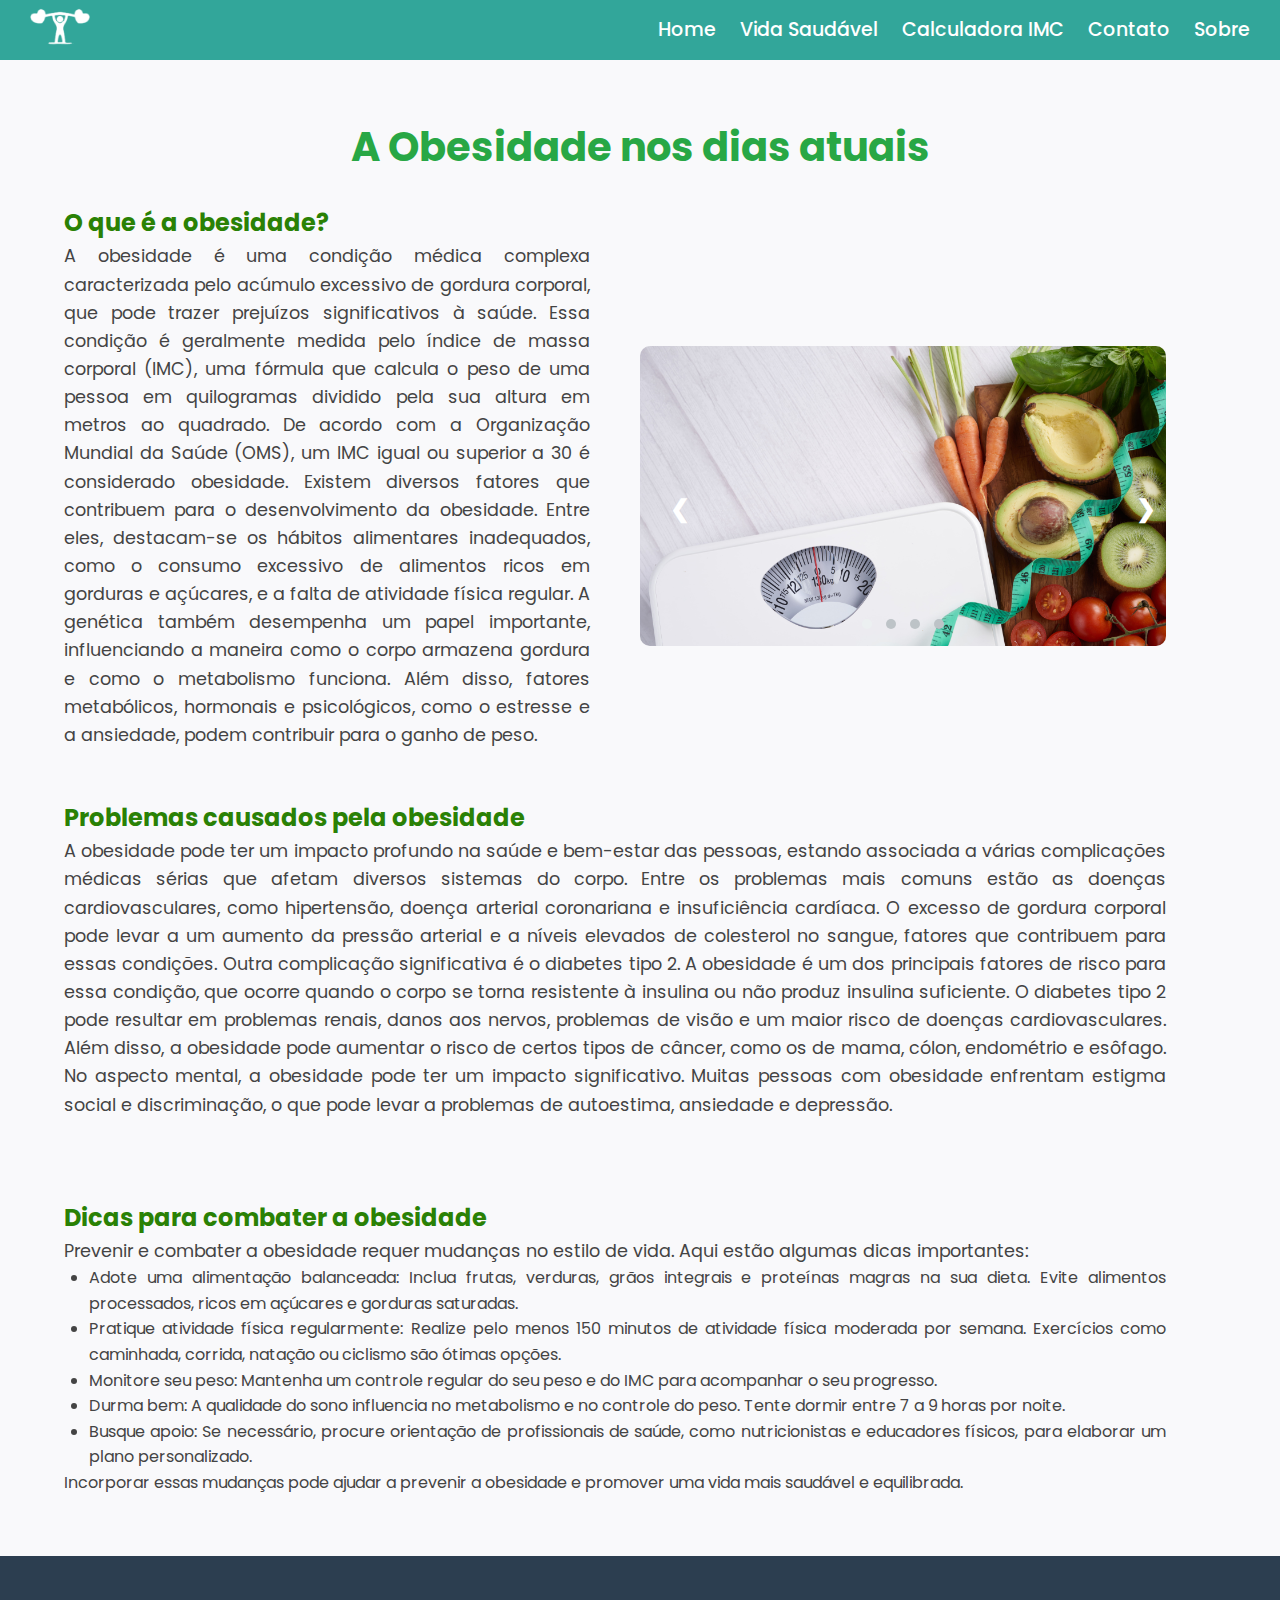
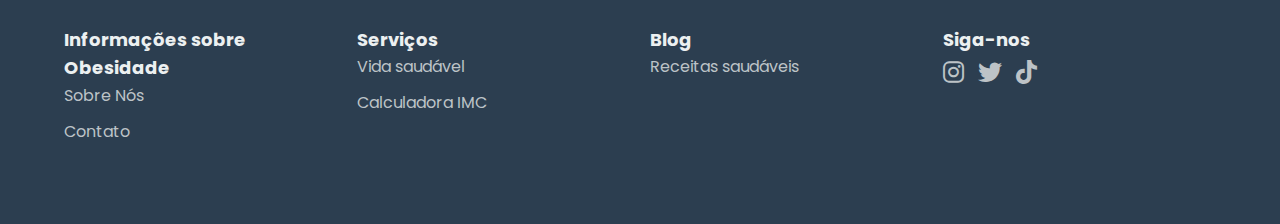
<file: index.html>
<!DOCTYPE html>
<html lang="pt-BR">

<head>
  <meta charset="UTF-8">
  <meta name="viewport" content="width=device-width, initial-scale=1.0">
  <title>Informações sobre Obesidade</title>
  <link rel="stylesheet" href="styles.css">
  <link rel="stylesheet" href="https://cdnjs.cloudflare.com/ajax/libs/font-awesome/6.5.2/css/all.min.css">
  <link rel="icon" href="img/logo.png" type="image/png">
</head>

<body>
  <header class="header">
    <a href="index.html" class="logo">
      <img src="img/logo.png" alt="Logo" height="60" width="60">
    </a>
    <nav class="navbar">
      <a href="index.html" class="active">Home</a>
      <a href="vida_saudavel.html">Vida Saudável</a>
      <a href="calculadora.html">Calculadora IMC</a>
      <a href="contato.html">Contato</a>
      <a href="about.html">Sobre</a>
    </nav>
  </header>
  <div class="spacer"></div>
  <h3 class="title">A Obesidade nos dias atuais</h3>

  <main>
    <section class="info-section">
      <div class="text-content">
        <h3>O que é a obesidade?</h3>
        <p>A obesidade é uma condição médica complexa caracterizada pelo acúmulo excessivo de gordura corporal, que pode trazer prejuízos significativos à saúde. Essa condição é geralmente 
          medida pelo índice de massa corporal (IMC), uma fórmula que calcula o peso de uma pessoa em quilogramas dividido pela sua altura em metros ao quadrado. De acordo com a Organização
          Mundial da Saúde (OMS), um IMC igual ou superior a 30 é considerado obesidade.
          Existem diversos fatores que contribuem para o desenvolvimento da obesidade. Entre eles, destacam-se os hábitos alimentares inadequados, como o consumo excessivo de alimentos ricos em 
          gorduras e açúcares, e a falta de atividade física regular. A genética também desempenha um papel importante, influenciando a maneira como o corpo armazena gordura e como o metabolismo funciona.
          Além disso, fatores metabólicos, hormonais e psicológicos, como o estresse e a ansiedade, podem contribuir para o ganho de peso.
        </p>
      </div>
      <div class="carousel-container">
        <div id="carousel" class="carousel">
          <div class="carousel-inner">
            <div class="carousel-item active">
              <img src="img/1img.jpg" alt="Imagem 1">
            </div>
            <div class="carousel-item">
              <img src="img/2img.jpg" alt="Imagem 2">
            </div>
            <div class="carousel-item">
              <img src="img/3img.jpg" alt="Imagem 3">
            </div>
            <div class="carousel-item">
              <img src="img/4img.jpg" alt="Imagem 4">
            </div>
          </div>
        </div>
        <div class="carousel-buttons">
          <button class="prev" onclick="moveSlide(-1)">&#10094;</button>
          <button class="next" onclick="moveSlide(1)">&#10095;</button>
        </div>
        <div class="carousel-indicators">
          <span onclick="currentSlide(1)"></span>
          <span onclick="currentSlide(2)"></span>
          <span onclick="currentSlide(3)"></span>
          <span onclick="currentSlide(4)"></span>
        </div>
      </div>
    </section>

    <section class="info-section">
      <div class="text-content">
        <h3>Problemas causados pela obesidade</h3>
        <p>A obesidade pode ter um impacto profundo na saúde e bem-estar das pessoas, estando associada a várias complicações médicas sérias que afetam diversos sistemas do corpo. 
          Entre os problemas mais comuns estão as doenças cardiovasculares, como hipertensão, doença arterial coronariana e insuficiência cardíaca. O excesso de gordura corporal pode 
          levar a um aumento da pressão arterial e a níveis elevados de colesterol no sangue, fatores que contribuem para essas condições.
          Outra complicação significativa é o diabetes tipo 2. A obesidade é um dos principais fatores de risco para essa condição, que ocorre quando o corpo se torna resistente à 
          insulina ou não produz insulina suficiente. O diabetes tipo 2 pode resultar em problemas renais, danos aos nervos, problemas de visão e um maior risco de doenças 
          cardiovasculares.
          Além disso, a obesidade pode aumentar o risco de certos tipos de câncer, como os de mama, cólon, endométrio e esôfago. No aspecto mental, a obesidade pode ter um impacto 
          significativo. Muitas pessoas com obesidade enfrentam estigma social e discriminação, o que pode levar a problemas de autoestima, ansiedade e depressão.
        </p>
      </div>
    </section>
    <section>
      <div class="text-content">
        <div class="spacer"></div>
        <h3>Dicas para combater a obesidade</h3>
        <p>Prevenir e combater a obesidade requer mudanças no estilo de vida. Aqui estão algumas dicas importantes:
          <ul>
            <li class="espaçamento">Adote uma alimentação balanceada: Inclua frutas, verduras, grãos integrais e proteínas magras na sua dieta. Evite alimentos processados, ricos em açúcares e gorduras saturadas.</li>
            <li class="espaçamento">Pratique atividade física regularmente: Realize pelo menos 150 minutos de atividade física moderada por semana. Exercícios como caminhada, corrida, natação ou ciclismo são ótimas opções.</li>
            <li class="espaçamento">Monitore seu peso: Mantenha um controle regular do seu peso e do IMC para acompanhar o seu progresso.</li>
            <li class="espaçamento">Durma bem: A qualidade do sono influencia no metabolismo e no controle do peso. Tente dormir entre 7 a 9 horas por noite.</li>
            <li class="espaçamento">Busque apoio: Se necessário, procure orientação de profissionais de saúde, como nutricionistas e educadores físicos, para elaborar um plano personalizado.</li>
          </ul>
          Incorporar essas mudanças pode ajudar a prevenir a obesidade e promover uma vida mais saudável e equilibrada.
        </p>
      </div>
    </section>
    <div class="spacer"></div>
    <div class="spacer"></div>

  </main>
  <footer class="footer">
    <div class="container">
      <div>
        <h5 class="footer-title">Informações sobre Obesidade</h5>
        <ul class="footer-links">
          <li><a href="about.html">Sobre Nós</a></li>
          <li><a href="contato.html">Contato</a></li>
        </ul>
      </div>
      <div>
        <h5 class="footer-title">Serviços</h5>
        <ul class="footer-links">
          <li><a href="vida_saudavel.html">Vida saudável</a></li>
          <li><a href="calculadora.html">Calculadora IMC</a></li>
        </ul>
      </div>
      <div>
        <h5 class="footer-title">Blog</h5>
        <ul class="footer-links">
          <li><a href="vida_saudavel.html">Receitas saudáveis</a></li>
        </ul>
      </div>
      <div>
        <h5 class="footer-title">Siga-nos</h5>
        <div class="social-icons">
          <a href="https://www.instagram.com"><i class="fab fa-instagram"></i></a>
          <a href="https://x.com"><i class="fab fa-twitter"></i></a>
          <a href="https://tiktok.com"><i class="fab fa-tiktok"></i></a>
        </div>
      </div>
    </div>
  </footer>
  <script src="script.js"></script>
</body>

</html>
</file>
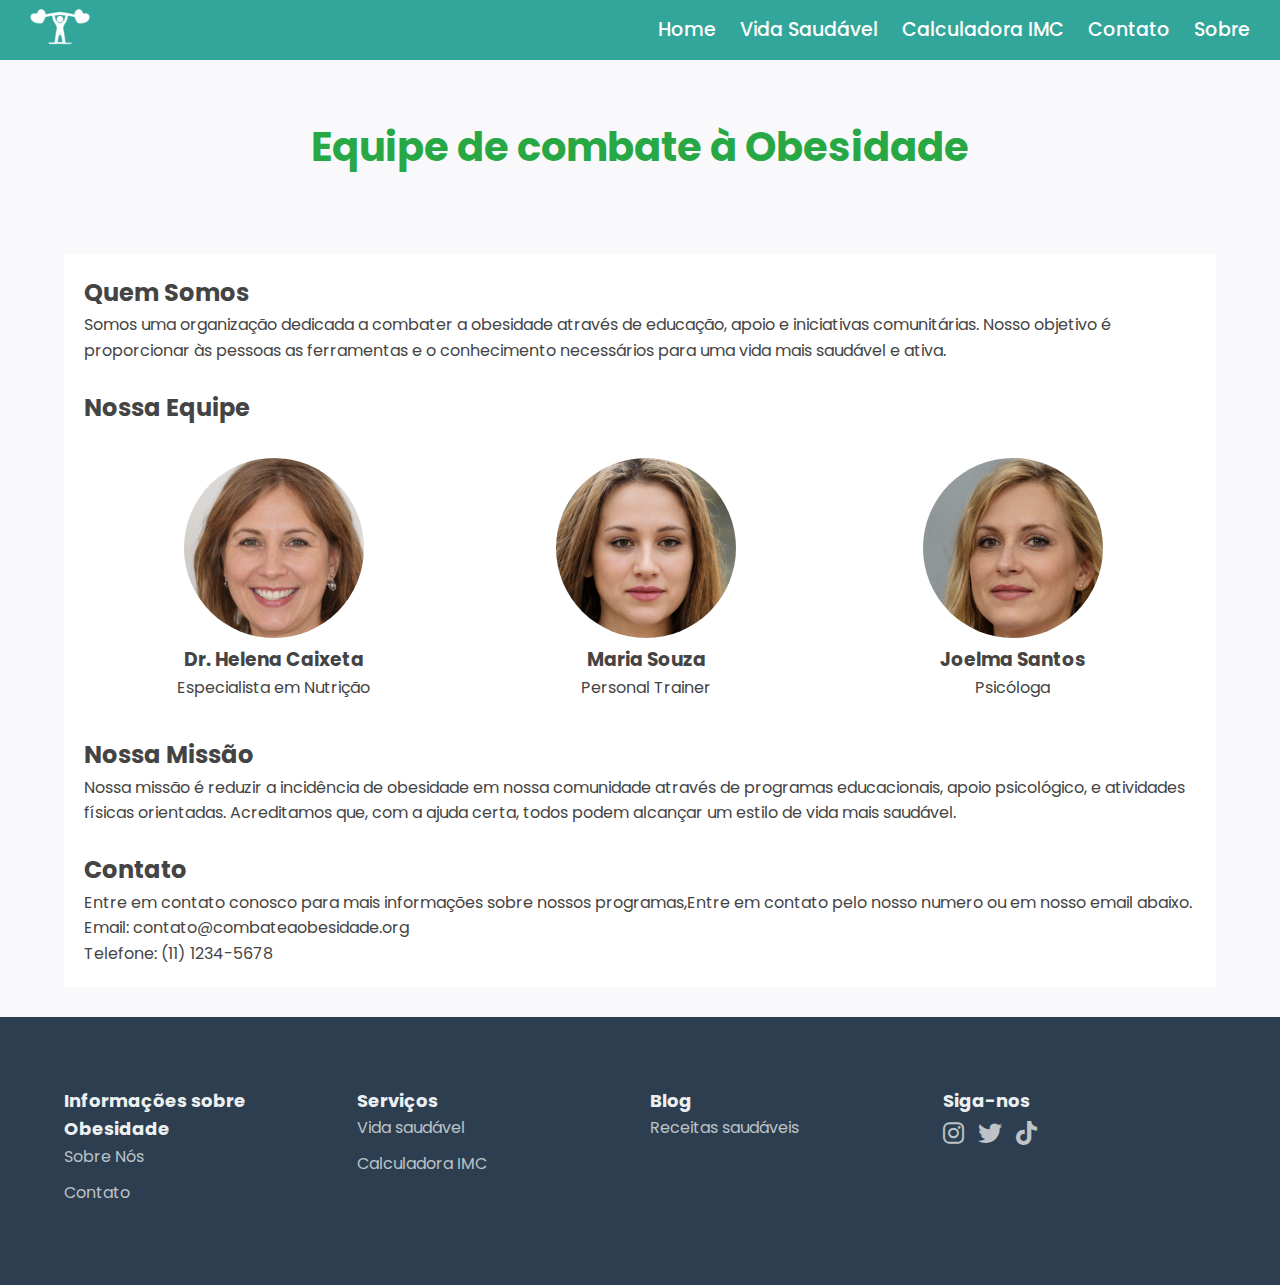
<file: about.html>
<!DOCTYPE html>
<html lang="pt-BR">

<head>
    <meta charset="UTF-8">
    <meta name="viewport" content="width=device-width, initial-scale=1.0">
    <title>Informações sobre Obesidade</title>
    <link rel="stylesheet" href="styles.css">
    <link rel="stylesheet" href="https://cdnjs.cloudflare.com/ajax/libs/font-awesome/6.5.2/css/all.min.css">
    <link rel="icon" href="img/logo.png" type="image/png">
  </head>

<body>
    <header class="header">
        <a href="index.html" class="logo">
            <img src="img/logo.png" alt="Logo" height="60" width="60">
            <nav class="navbar">
                <a href="index.html">Home</a>
                <a href="vida_saudavel.html">Vida Saudável</a>
                <a href="calculadora.html">Calculadora IMC</a>
                <a href="contato.html">Contato</a>
                <a href="about.html" class="active">Sobre</a>
            </nav>
        </a>
    </header>
    <div class="spacer"></div>
    <h3 class="title">Equipe de combate à Obesidade</h3>

    <div class="container">
        <div class="main-content">
            <section id="quem-somos">
                <h2>Quem Somos</h2>
                <p>
                    Somos uma organização dedicada a combater a obesidade através de educação, apoio e
                    iniciativas comunitárias. Nosso objetivo é proporcionar às pessoas as ferramentas e
                    o conhecimento necessários para uma vida mais saudável e ativa.
                </p>
            </section>
            <br>
            <section id="nossa-equipe">
                <h2>Nossa Equipe</h2>
                <div class="team">
                    <div class="team-member">
                        <img src="img/thispersondoesnotexist.jpeg" alt="Membro da equipe 1">
                        <h3>Dr. Helena Caixeta</h3>
                        <p>Especialista em Nutrição</p>
                    </div>
                    <div class="team-member">
                        <img src="img/thispersondoesnotexist2.jpeg" alt="Membro da equipe 2">
                        <h3>Maria Souza</h3>
                        <p>Personal Trainer</p>
                    </div>
                    <div class="team-member">
                        <img src="img/thispersondoesnotexist3.jpeg" alt="Membro da equipe 3">
                        <h3>Joelma Santos</h3>
                        <p>Psicóloga</p>
                    </div>
                </div>
            </section>
            <br>
            <section id="nossa-missao">
                <h2>Nossa Missão</h2>
                <p>
                    Nossa missão é reduzir a incidência de obesidade em nossa comunidade através de programas
                    educacionais, apoio psicológico, e atividades físicas orientadas. Acreditamos que, com a ajuda
                    certa, todos podem alcançar um estilo de vida mais saudável.
                </p>
            </section>
            <br>
            <section id="contato">
                <h2>Contato</h2>
                <p>
                    Entre em contato conosco para mais informações sobre nossos programas,Entre em contato pelo nosso numero ou em
                    nosso email abaixo.
                </p>
                <p>Email: contato@combateaobesidade.org</p>
                <p>Telefone: (11) 1234-5678</p>
            </section>
        </div>
    </div>
    <footer class="footer">
        <div class="container">
          <div>
            <h5 class="footer-title">Informações sobre Obesidade</h5>
            <ul class="footer-links">
              <li><a href="about.html">Sobre Nós</a></li>
              <li><a href="contato.html">Contato</a></li>
            </ul>
          </div>
          <div>
            <h5 class="footer-title">Serviços</h5>
            <ul class="footer-links">
              <li><a href="vida_saudavel.html">Vida saudável</a></li>
              <li><a href="calculadora.html">Calculadora IMC</a></li>
            </ul>
          </div>
          <div>
            <h5 class="footer-title">Blog</h5>
            <ul class="footer-links">
              <li><a href="vida_saudavel.html">Receitas saudáveis</a></li>
            </ul>
          </div>
          <div>
            <h5 class="footer-title">Siga-nos</h5>
            <div class="social-icons">
              <a href="https://www.instagram.com"><i class="fab fa-instagram"></i></a>
              <a href="https://x.com"><i class="fab fa-twitter"></i></a>
              <a href="https://tiktok.com"><i class="fab fa-tiktok"></i></a>
            </div>
          </div>
        </div>
      </footer>

    <script src="script.js"></script>
</body>

</html>
</file>
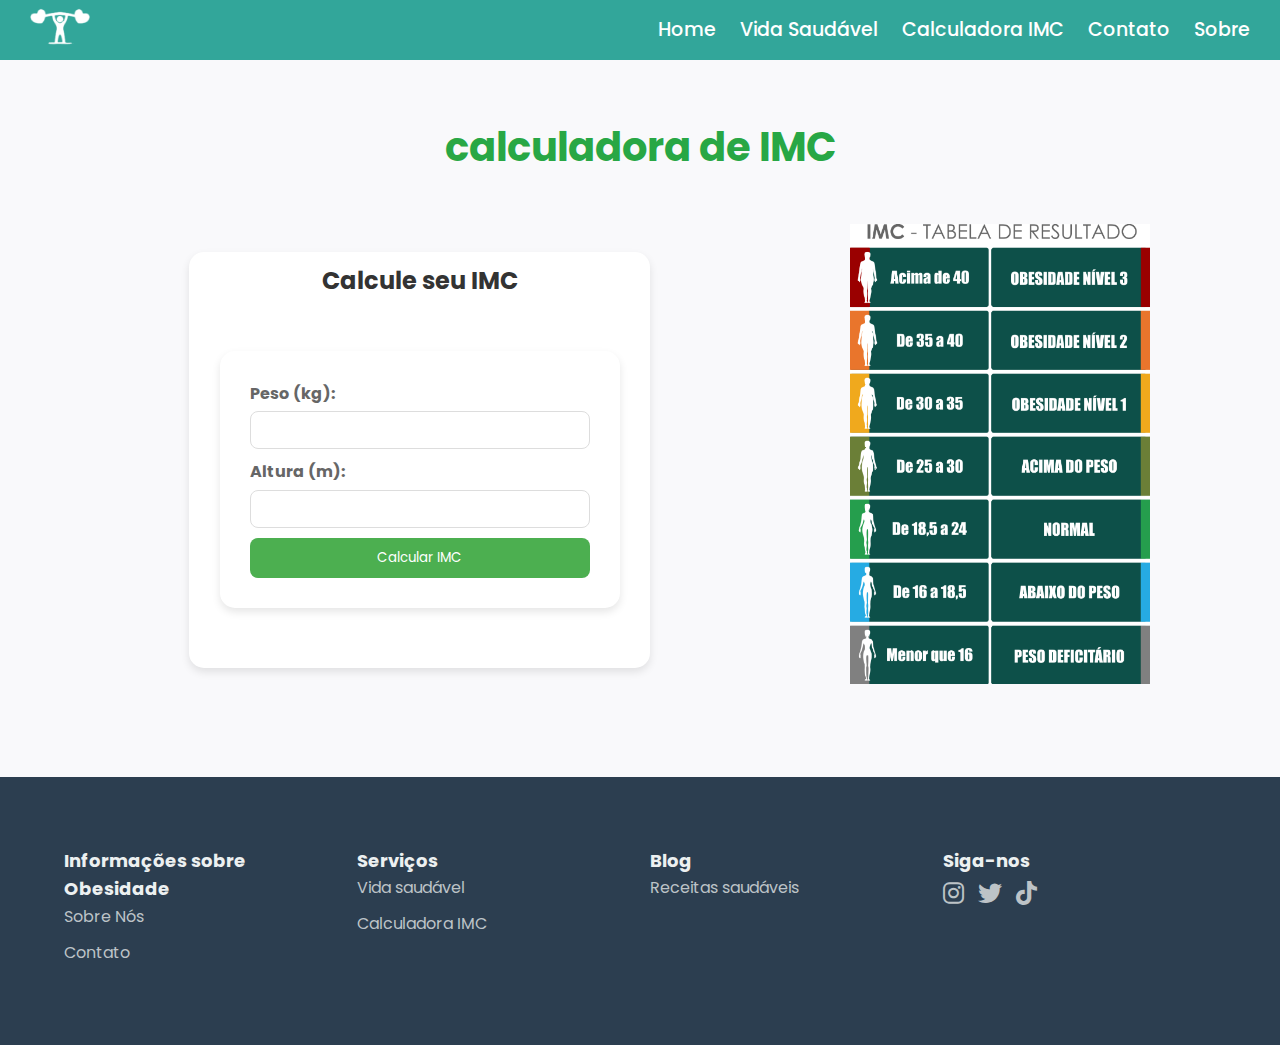
<file: calculadora.html>
<!DOCTYPE html>
<html lang="pt-BR">

<head>
  <meta charset="UTF-8">
  <meta name="viewport" content="width=device-width, initial-scale=1.0">
  <title>Calculadora IMC</title>
  <link rel="stylesheet" href="styles.css">
  <link rel="stylesheet" href="https://cdnjs.cloudflare.com/ajax/libs/font-awesome/6.5.2/css/all.min.css">
  <link rel="icon" href="img/logo.png" type="image/png">
</head>

<body>
  <header class="header">
    <a href="index.html" class="logo">
      <img src="img/logo.png" alt="" height="60" width="60">
    </a>
    <nav class="navbar">
      <a href="index.html">Home</a>
      <a href="vida_saudavel.html">Vida Saudável</a>
      <a href="calculadora.html" class="active">Calculadora IMC</a>
      <a href="contato.html">Contato</a>
      <a href="about.html">Sobre</a>
    </nav>
  </header>
  <div class="spacer"></div>
  <h3 class="title">calculadora de IMC</h3>

  <main class="main-container">
    <div class="calculator">
      <h3>Calcule seu IMC</h3>
      <form id="imcForm">
        <label for="weight">Peso (kg):</label>
        <input type="number" id="weight" required>
        <label for="height">Altura (m):</label>
        <input type="number" id="height" step="0.01" required>
        <button type="button" onclick="calculateIMC()">Calcular IMC</button>
      </form>
      <h2 id="result"></h2>
    </div>
    <div class="tabelaIMC">
      <img src="img/imctabela.png" alt="Tabela IMC">
    </div>
  </main>

  <footer class="footer">
    <div class="container">
      <div>
        <h5 class="footer-title">Informações sobre Obesidade</h5>
        <ul class="footer-links">
          <li><a href="about.html">Sobre Nós</a></li>
          <li><a href="contato.html">Contato</a></li>
        </ul>
      </div>
      <div>
        <h5 class="footer-title">Serviços</h5>
        <ul class="footer-links">
          <li><a href="vida_saudavel.html">Vida saudável</a></li>
          <li><a href="calculadora.html">Calculadora IMC</a></li>
        </ul>
      </div>
      <div>
        <h5 class="footer-title">Blog</h5>
        <ul class="footer-links">
          <li><a href="vida_saudavel.html">Receitas saudáveis</a></li>
        </ul>
      </div>
      <div>
        <h5 class="footer-title">Siga-nos</h5>
        <div class="social-icons">
          <a href="https://www.instagram.com"><i class="fab fa-instagram"></i></a>
          <a href="https://x.com"><i class="fab fa-twitter"></i></a>
          <a href="https://tiktok.com"><i class="fab fa-tiktok"></i></a>
        </div>
      </div>
    </div>
  </footer>
  <script src="script.js"></script>
</body>

</html>
</file>
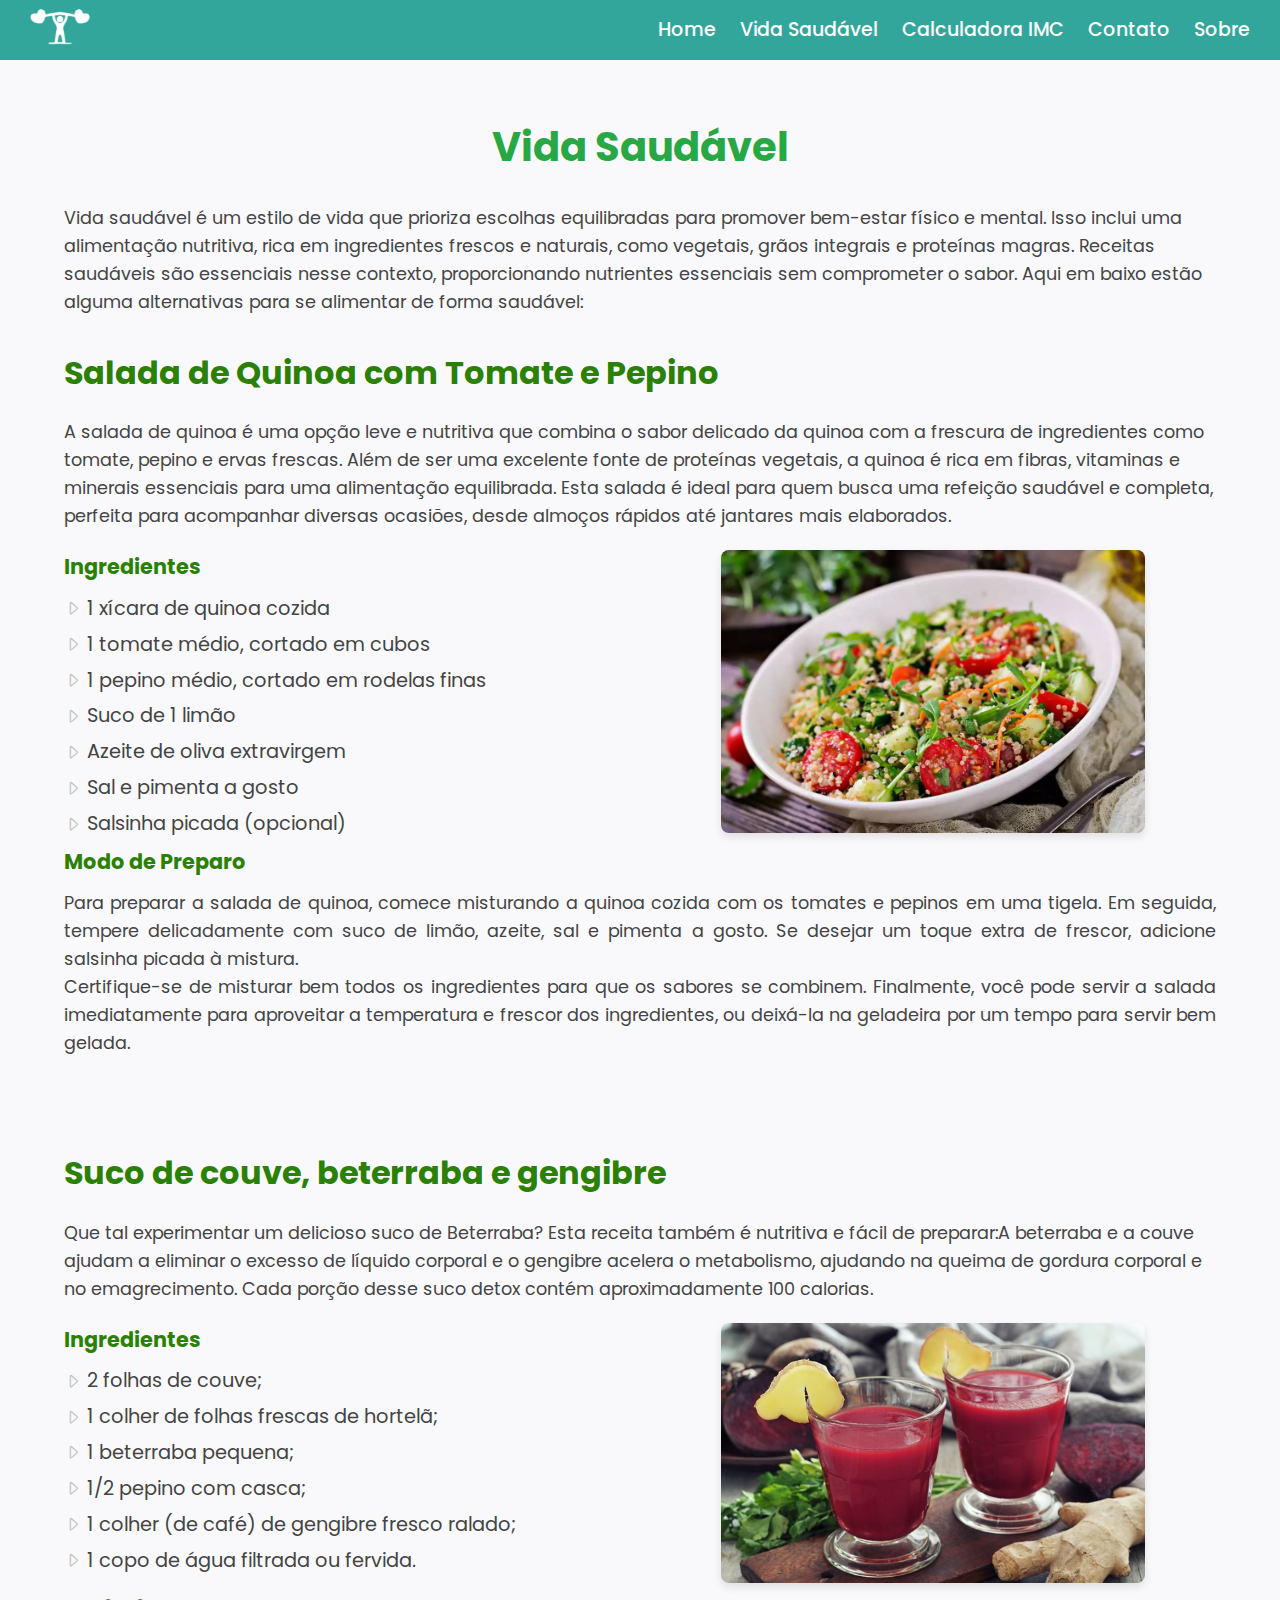
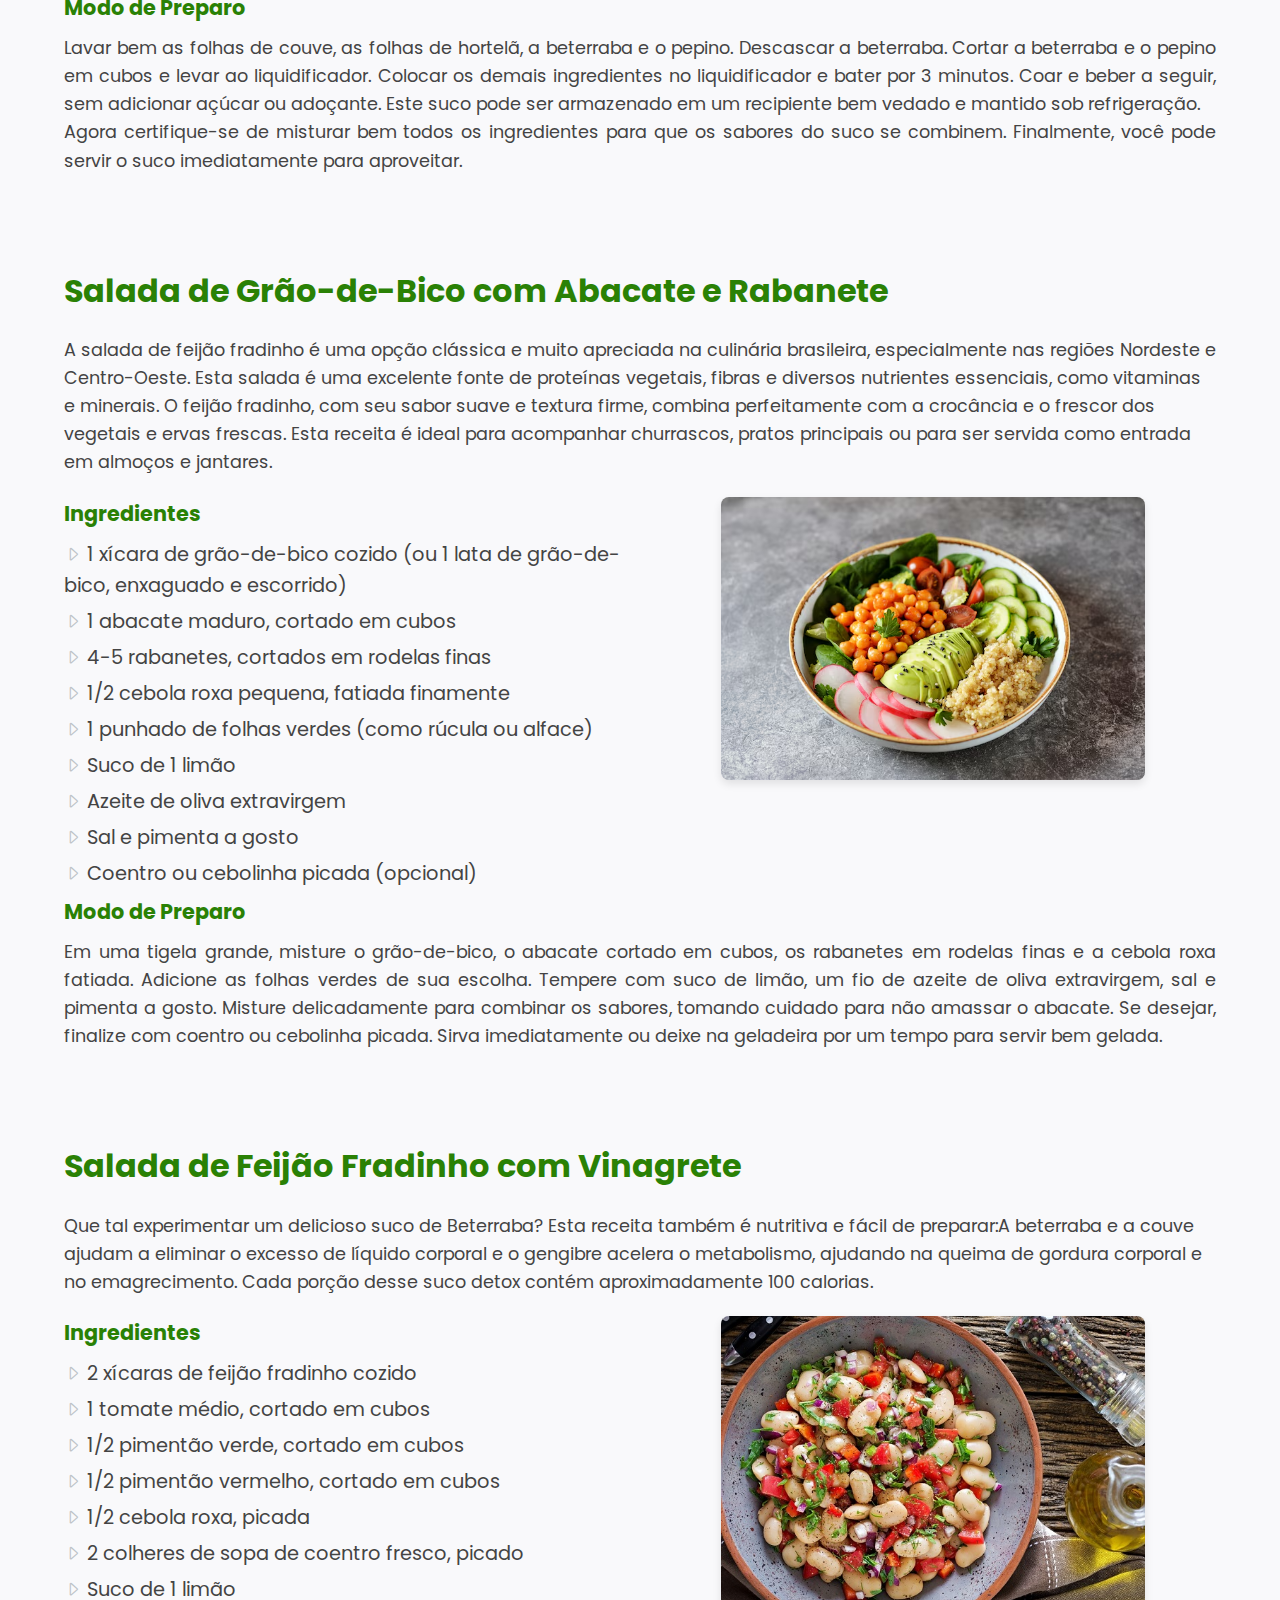
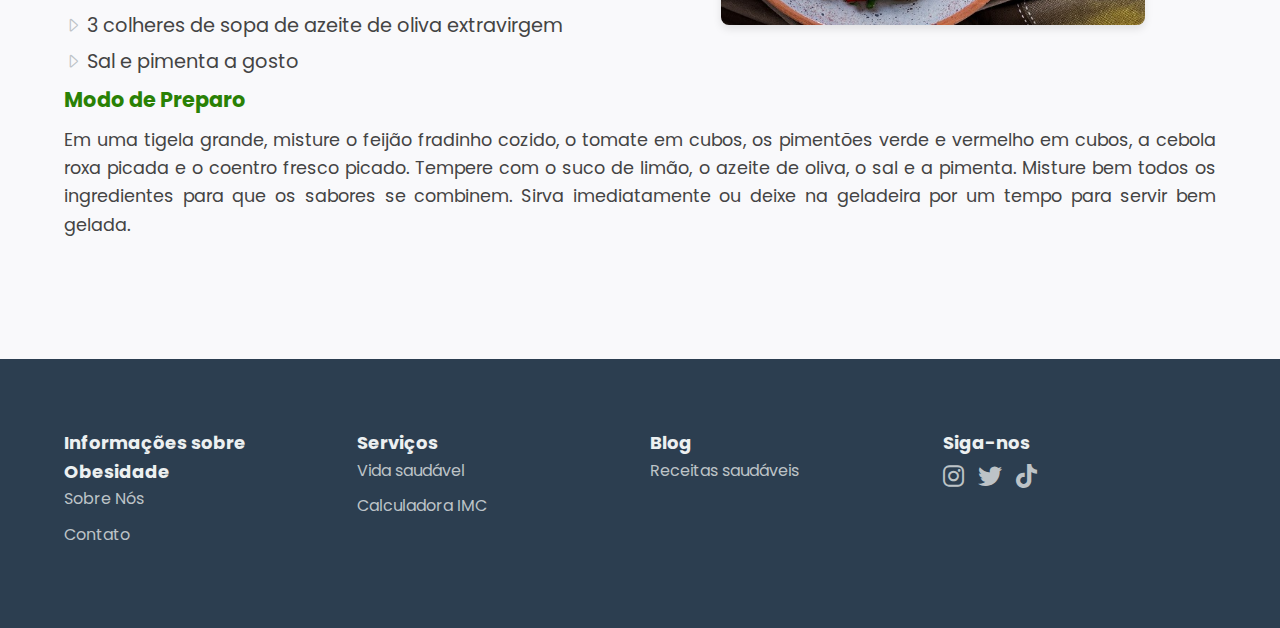
<file: vida_saudavel.html>
<!DOCTYPE html>
<html lang="pt-BR">

<head>
  <meta charset="UTF-8">
  <meta name="viewport" content="width=device-width, initial-scale=1.0">
  <title>Informações sobre Obesidade</title>
  <link rel="stylesheet" href="styles.css">
  <link rel="stylesheet" href="https://cdnjs.cloudflare.com/ajax/libs/font-awesome/6.5.2/css/all.min.css">
  <link rel="stylesheet" href="https://cdn.jsdelivr.net/npm/bootstrap-icons@1.11.3/font/bootstrap-icons.min.css">
  <link rel="icon" href="img/logo.png" type="image/png">
</head>

<body>
  <header class="header">
    <a href="index.html" class="logo">
      <img src="img/logo.png" alt="Logo" height="60" width="60">
    </a>
    <nav class="navbar">
      <a href="index.html" class="active">Home</a>
      <a href="vida_saudavel.html">Vida Saudável</a>
      <a href="calculadora.html">Calculadora IMC</a>
      <a href="contato.html">Contato</a>
      <a href="about.html">Sobre</a>
    </nav>
  </header>
  <div class="spacer"></div>

  <h3 class="title">Vida Saudável</h3>



  <main>
    <section id="receita">
      <div class="site-container">

        <div class="titulo-receita">
          <p>
            Vida saudável é um estilo de vida que prioriza escolhas equilibradas para promover bem-estar físico e
            mental.
            Isso inclui uma alimentação nutritiva, rica em ingredientes frescos e naturais, como vegetais, grãos
            integrais
            e proteínas magras. Receitas saudáveis são essenciais nesse contexto, proporcionando nutrientes essenciais
            sem
            comprometer o sabor.
            Aqui em baixo estão alguma alternativas para se alimentar de forma saudável:
          </p>
          <div class="spacer"></div>
          <h2>Salada de Quinoa com Tomate e Pepino</h2>

          <p>A salada de quinoa é uma opção leve e nutritiva que combina o sabor delicado da quinoa com a frescura de
            ingredientes como tomate, pepino e ervas frescas. Além de ser uma excelente fonte de proteínas vegetais, a
            quinoa é rica em fibras, vitaminas e minerais essenciais para uma alimentação equilibrada. Esta salada é
            ideal para quem busca uma refeição saudável e completa, perfeita para acompanhar diversas ocasiões, desde
            almoços rápidos até jantares mais elaborados.
          </p>
        </div>

        <div class="beneficios">

        </div>
        <div class="conteudo-receita">
          <div class="ingredientes">
            <h3 class="">Ingredientes</h3>
            <ul class="ingredientes-list">

              <li><i class="bi bi-caret-right"></i> 1 xícara de quinoa cozida</li>
              <li><i class="bi bi-caret-right"></i> 1 tomate médio, cortado em cubos</li>
              <li><i class="bi bi-caret-right"></i> 1 pepino médio, cortado em rodelas finas</li>
              <li><i class="bi bi-caret-right"></i> Suco de 1 limão</li>
              <li><i class="bi bi-caret-right"></i> Azeite de oliva extravirgem</li>
              <li><i class="bi bi-caret-right"></i> Sal e pimenta a gosto</li>
              <li><i class="bi bi-caret-right"></i> Salsinha picada (opcional)</li>
            </ul>
          </div>
          <div class="imagem-section">
            <img src="img/receita1.png" alt="Salada de Quinoa com Tomate e Pepino">
          </div>
        </div>
        <div class="preparo">
          <h3>Modo de Preparo</h3>
          <p class="preparo-list">Para preparar a salada de quinoa, comece misturando a quinoa cozida com os tomates e
            pepinos em uma tigela.
            Em seguida, tempere delicadamente com suco de limão, azeite, sal e pimenta a gosto. Se desejar um toque
            extra de frescor, adicione salsinha picada à mistura.</p>
          <p>Certifique-se de misturar bem todos os ingredientes para que os sabores se combinem. Finalmente, você pode
            servir a salada imediatamente para aproveitar a temperatura e frescor dos ingredientes, ou deixá-la na
            geladeira por um tempo para servir bem gelada.</p>


        </div>
      </div>
    </section>
  </main>
  <div class="spacer"></div>
  <div class="spacer"></div>


  <main>
    <section id="receita">
      <div class="site-container">

        <div class="titulo-receita">

          <div class="spacer"></div>
          <h2> Suco de couve, beterraba e gengibre</h2>

          <p>Que tal experimentar um delicioso suco de Beterraba? Esta receita também é nutritiva e
            fácil de preparar:A beterraba e a couve ajudam a eliminar o excesso de líquido corporal e o gengibre acelera
            o metabolismo, ajudando na queima de gordura corporal e no emagrecimento. Cada porção desse suco detox
            contém aproximadamente 100 calorias.
          </p>
        </div>

        <div class="beneficios">

        </div>
        <div class="conteudo-receita">
          <div class="ingredientes">
            <h3 class="">Ingredientes</h3>
            <ul class="ingredientes-list">

              <li><i class="bi bi-caret-right"></i> 2 folhas de couve;</li>
              <li><i class="bi bi-caret-right"></i> 1 colher de folhas frescas de hortelã;</li>
              <li><i class="bi bi-caret-right"></i> 1 beterraba pequena;</li>
              <li><i class="bi bi-caret-right"></i> 1/2 pepino com casca;</li>
              <li><i class="bi bi-caret-right"></i> 1 colher (de café) de gengibre fresco ralado;</li>
              <li><i class="bi bi-caret-right"></i> 1 copo de água filtrada ou fervida.</li>

            </ul>
          </div>
          <div class="imagem-section">
            <img src="img/receita2.jpg" alt="suco">
          </div>
        </div>
        <div class="preparo">
          <h3>Modo de Preparo</h3>
          <p class="preparo-list">Lavar bem as folhas de couve, as folhas de hortelã, a beterraba e o pepino. Descascar
            a beterraba. Cortar a beterraba e o pepino em cubos e levar ao liquidificador. Colocar os demais
            ingredientes no liquidificador e bater por 3 minutos.

            Coar e beber a seguir, sem adicionar açúcar ou adoçante. Este suco pode ser armazenado em um recipiente bem
            vedado e mantido sob refrigeração.</p>
          <p>Agora certifique-se de misturar bem todos os ingredientes para que os sabores do suco se combinem.
            Finalmente, você pode
            servir o suco imediatamente para aproveitar.</p>

        </div>
      </div>
    </section>
  </main>
  <div class="spacer"></div>
  <div class="spacer"></div>

  <main>
    <section id="receita">
      <div class="site-container">

        <div class="titulo-receita">

          <div class="spacer"></div>
          <h2> Salada de Grão-de-Bico com Abacate e Rabanete</h2>

          <p>A salada de feijão fradinho é uma opção clássica e muito apreciada na culinária brasileira, especialmente
            nas regiões Nordeste e Centro-Oeste. Esta salada é uma excelente fonte de proteínas vegetais, fibras e
            diversos nutrientes essenciais, como vitaminas e minerais. O feijão fradinho, com seu sabor suave e textura
            firme, combina perfeitamente com a crocância e o frescor dos vegetais e ervas frescas. Esta receita é ideal
            para acompanhar churrascos, pratos principais ou para ser servida como entrada em almoços e jantares.</p>
        </div>

        <div class="beneficios">

        </div>
        <div class="conteudo-receita">
          <div class="ingredientes">
            <h3 class="">Ingredientes</h3>
            <ul class="ingredientes-list">

              <li><i class="bi bi-caret-right"></i> 1 xícara de grão-de-bico cozido (ou 1 lata de grão-de-bico,
                enxaguado e escorrido)</li>
              <li><i class="bi bi-caret-right"></i> 1 abacate maduro, cortado em cubos</li>
              <li><i class="bi bi-caret-right"></i> 4-5 rabanetes, cortados em rodelas finas</li>
              <li><i class="bi bi-caret-right"></i> 1/2 cebola roxa pequena, fatiada finamente</li>
              <li><i class="bi bi-caret-right"></i> 1 punhado de folhas verdes (como rúcula ou alface)</li>
              <li><i class="bi bi-caret-right"></i> Suco de 1 limão</li>
              <li><i class="bi bi-caret-right"></i> Azeite de oliva extravirgem</li>
              <li><i class="bi bi-caret-right"></i> Sal e pimenta a gosto</li>
              <li><i class="bi bi-caret-right"></i> Coentro ou cebolinha picada (opcional)</li>
            </ul>
          </div>
          <div class="imagem-section">
            <img src="img/receita3.png" alt="suco">
          </div>
        </div>
        <div class="preparo">
          <h3>Modo de Preparo</h3>
          <p class="preparo-list">Em uma tigela grande, misture o grão-de-bico, o abacate cortado em cubos, os rabanetes
            em rodelas finas e a cebola roxa fatiada. Adicione as folhas verdes de sua escolha. Tempere com suco de
            limão, um fio de azeite de oliva extravirgem, sal e pimenta a gosto. Misture delicadamente para combinar os
            sabores, tomando cuidado para não amassar o abacate. Se desejar, finalize com coentro ou cebolinha picada.
            Sirva imediatamente ou deixe na geladeira por um tempo para servir bem gelada.</p>


        </div>
      </div>
    </section>
  </main>
  <div class="spacer"></div>
  <div class="spacer"></div>

  <main>
    <section id="receita">
      <div class="site-container">

        <div class="titulo-receita">

          <div class="spacer"></div>
          <h2> Salada de Feijão Fradinho com Vinagrete </h2>

          <p>Que tal experimentar um delicioso suco de Beterraba? Esta receita também é nutritiva e
            fácil de preparar:A beterraba e a couve ajudam a eliminar o excesso de líquido corporal e o gengibre acelera
            o metabolismo, ajudando na queima de gordura corporal e no emagrecimento. Cada porção desse suco detox
            contém aproximadamente 100 calorias.
          </p>
        </div>

        <div class="beneficios">

        </div>
        <div class="conteudo-receita">
          <div class="ingredientes">
            <h3 class="">Ingredientes</h3>
            <ul class="ingredientes-list">

              <li><i class="bi bi-caret-right"></i> 2 xícaras de feijão fradinho cozido</li>
              <li><i class="bi bi-caret-right"></i> 1 tomate médio, cortado em cubos</li>
              <li><i class="bi bi-caret-right"></i> 1/2 pimentão verde, cortado em cubos</li>
              <li><i class="bi bi-caret-right"></i> 1/2 pimentão vermelho, cortado em cubos</li>
              <li><i class="bi bi-caret-right"></i> 1/2 cebola roxa, picada</li>
              <li><i class="bi bi-caret-right"></i> 2 colheres de sopa de coentro fresco, picado</li>
              <li><i class="bi bi-caret-right"></i> Suco de 1 limão</li>
              <li><i class="bi bi-caret-right"></i> 3 colheres de sopa de azeite de oliva extravirgem</li>
              <li><i class="bi bi-caret-right"></i> Sal e pimenta a gosto</li>
            </ul>
          </div>
          <div class="imagem-section">
            <img src="img/receita4.jpg" alt="suco">
          </div>
        </div>
        <div class="preparo">
          <h3>Modo de Preparo</h3>
          <p class="preparo-list">Em uma tigela grande, misture o feijão fradinho cozido, o tomate em cubos, os
            pimentões verde e vermelho em cubos, a cebola roxa picada e o coentro fresco picado. Tempere com o suco de
            limão, o azeite de oliva, o sal e a pimenta. Misture bem todos os ingredientes para que os sabores se
            combinem. Sirva imediatamente ou deixe na geladeira por um tempo para servir bem gelada.</p>


        </div>
      </div>
    </section>
  </main>
  <div class="spacer"></div>
  <div class="spacer"></div>




  <div class="spacer"></div>
  <div class="spacer"></div>

  </main>
  <footer class="footer">
    <div class="container">
      <div>
        <h5 class="footer-title">Informações sobre Obesidade</h5>
        <ul class="footer-links">
          <li><a href="about.html">Sobre Nós</a></li>
          <li><a href="contato.html">Contato</a></li>
        </ul>
      </div>
      <div>
        <h5 class="footer-title">Serviços</h5>
        <ul class="footer-links">
          <li><a href="vida_saudavel.html">Vida saudável</a></li>
          <li><a href="calculadora.html">Calculadora IMC</a></li>
        </ul>
      </div>
      <div>
        <h5 class="footer-title">Blog</h5>
        <ul class="footer-links">
          <li><a href="vida_saudavel.html">Receitas saudáveis</a></li>
        </ul>
      </div>
      <div>
        <h5 class="footer-title">Siga-nos</h5>
        <div class="social-icons">
          <a href="https://www.instagram.com"><i class="fab fa-instagram"></i></a>
          <a href="https://x.com"><i class="fab fa-twitter"></i></a>
          <a href="https://tiktok.com"><i class="fab fa-tiktok"></i></a>
        </div>
      </div>
    </div>
  </footer>
  <script src="script.js"></script>

</body>

</html>
</file>
<file: styles.css>
@import url("https://fonts.googleapis.com/css2?family=Poppins:wght@300;400;500;600;700;800;900&display=swap");

* {
  margin: 0;
  padding: 0;
  box-sizing: border-box;
  font-family: 'Poppins', sans-serif;
}

body {
  display: flex;
  flex-direction: column;
  min-height: 100vh;
  background-color: #fff;
}

.title {
  padding: 25px;
  font-size: 2.5em;
  text-align: center;
  color: #28a745;
}

.header {
  position: relative;
  top: 0;
  height: 60px;
  left: 0;
  width: 100%;
  padding: 15px 30px;
  display: flex;
  justify-content: space-between;
  align-items: center;
  z-index: 100;
  background-color: #32A69A;
}

.navbar a {
  position: relative;
  font-size: 19px;
  color: white;
  font-weight: 500;
  text-decoration: none;
  margin-left: 20px;
}

.navbar a::before {
  content: '';
  position: absolute;
  top: 100%;
  left: 0;
  width: 0;
  height: 2px;
  background: rgb(255, 255, 255);
  transition: 0.3s;
}

.navbar a:hover::before {
  width: 100%;
}

.spacer {
  height: 30px;
}

main {
  flex: 1;
  margin-left: 5%;
  margin-right: 5%;
}

.info-section {
  display: flex;
  align-items: center;
  justify-content: space-between;
  margin-bottom: 50px;
}

.text-content {
  flex: 1;
  margin-right: 50px;
  text-align: justify;
}

.text-content h3 {
  color: #2a8105;
  font-size: 1.5em;
}

.text-content p {
  font-size: 1.1em;
}

.carousel-container {
  flex: 1;
  max-width: 600px;
  margin-bottom: 50px;
  margin-right: 50px;
  margin-top: 90px;
  position: relative;
}

.carousel {
  width: 100%;
  height: 300px;
  overflow: hidden;
  border-radius: 10px;
  position: relative;

}

.carousel-inner {
  display: flex;
  transition: transform 0.5s ease;
}

.carousel-item {
  min-width: 100%;
  transition: opacity 0.5s ease;
}

.carousel-item img {
  width: 100%;
  height: 100%;
  object-fit: cover;
  display: block;
}

.carousel-buttons {
  position: absolute;
  top: 50%;
  width: 100%;
  display: flex;
  justify-content: space-between;
  transform: translateY(-50%);
}

.carousel-buttons button {
  font-size: 1.5em;
  background-color: rgba(0, 0, 0, 0);
  color: #fff;
  border: none;
  border-radius: 5px;
  padding: 10px 20px;
  cursor: pointer;
  transition: background-color 0.3s;
}

.carousel-buttons button:hover {
  background-color: rgba(0, 0, 0, 0.5);
}

.prev,
.next {
  cursor: pointer;
  width: 30px;
  height: 30px;
  color: white;
  font-weight: bold;
  font-size: 18px;
  border: none;
  border-radius: 50%;
  user-select: none;
  background-color: rgba(0, 0, 0, 0.5);
  margin: 0 10px;
}

.prev:hover,
.next:hover {
  background-color: rgba(0, 0, 0, 0.8);
}


.text-section {
  margin-bottom: 50px;
}

.text-section p {
  font-size: 1.1em;
  color: #666;
  margin-bottom: 20px;
}

.container {
  display: flex;
  justify-content: space-between;
  align-items: flex-start;
  margin: 30px auto;
  width: 90%;
}

.formularioContainer {
  flex: 1;
  margin: 10px;
  min-height: 500px;
  margin-top: -20px;
  width: 55%;
}

#map-container {
  flex: 1;
  max-width: 40%;
  min-height: 500px;
  margin-top: 0;
  margin-right: 140px;
}

#map {
  width: 100%;
  height: 500px;
  position: relative;
}

.main-content {
  padding: 20px;
  background: white;
  margin-top: 20px;
}

.team {
  display: flex;
  justify-content: space-around;
  margin-top: 20px;
}

.team-member {
  text-align: center;
  padding: 10px;
}

.team-member img {
  border-radius: 50%;
  width: 180px;
  height: 180px;
}

/* FOOTER */
.footer {
  background-color: #2c3e50;
  color: #ecf0f1;
  padding: 40px 0;
  font-family: Arial, sans-serif;
}

.footer .container {
  display: flex;
  justify-content: space-between;
  flex-wrap: wrap;
}

.footer-title {
  font-size: 18px;
  margin-bottom: 0px;
}

.footer-links {
  list-style: none;
  padding: 0;
}

.footer-links li {
  margin-bottom: 10px;
}

.footer-links a {
  color: #bdc3c7;
  text-decoration: none;
}

.footer-links a:hover {
  color: #ecf0f1;
}

.social-icons a {
  color: #bdc3c7;
  margin-right: 10px;
  font-size: 24px;
}

.social-icons a:hover {
  color: #ecf0f1;
}

.footer .container {
  display: grid;
  grid-template-columns: repeat(4, 1fr);
  gap: 20px;
}

.footer .container > div {
  display: flex;
  flex-direction: column;
}

/* Indicadores do Carrossel */
.carousel-indicators {
  text-align: center;
  position: absolute;
  bottom: 10px;
  width: 100%;
}

.carousel-indicators span {
  display: inline-block;
  width: 10px;
  height: 10px;
  margin: 0 5px;
  background-color: #bdc3c7;
  border-radius: 50%;
  cursor: pointer;
}

.carousel-indicators .active {
  background-color: #ecf0f1;
}

.carousel-buttons button {
  background-color: transparent;
  border: none;
  color: white;
  font-size: 24px;
  cursor: pointer;
  padding: 10px 20px;
  transition: background-color 0.3s ease;
}

.carousel-buttons button:hover {
  background-color: rgba(255, 255, 255, 0.05);
}

body {
  background-color: #f9f9fb;
  color: #444;
  line-height: 1.6;
}

.calculator {
  background-color: #ffffff;
  padding: 10px;
  border-radius: 15px;
  box-shadow: 0 4px 8px rgba(0, 0, 0, 0.1);
  width: 100%;
  max-width: 300px;
  transition: all 0.3s ease;
  margin-bottom: 80px;
  margin-left: 40px;
}

.calculator:hover {
  box-shadow: 0 6px 12px rgba(0, 0, 0, 0.15);
}

.calculator h3 {
  margin-bottom: 10px;
  text-align: center;
  color: #333;
  font-size: 1.5em;
}

.calculator form {
  display: flex;
  flex-direction: column;
}

.calculator form label {
  margin-bottom: 5px;
  font-weight: bold;
  color: #666;
}

.calculator form input {
  padding: 8px;
  margin-bottom: 10px;
  border: 1px solid #ddd;
  border-radius: 8px;
  transition: border-color 0.3s ease, box-shadow 0.3s ease;
}

.calculator form input:focus {
  border-color: #4CAF50;
  box-shadow: 0 0 8px rgba(76, 175, 80, 0.2);
}

.calculator form button {
  padding: 10px;
  background-color: #4CAF50;
  color: white;
  border: none;
  border-radius: 8px;
  cursor: pointer;
  transition: background-color 0.3s ease, transform 0.3s ease;
}

.calculator form button:hover {
  background-color: #45a049;
  transform: translateY(-2px);
}

.calculator form button:active {
  transform: translateY(0);
}

.calculator #result {
  text-align: center;
  margin-top: 15px;
  font-size: 1.3em;
  color: #333;
}

#result.success {
  color: #4CAF50;
}

#result.error {
  color: #f44336;
}

form {
  background-color: #ffffff;
  padding: 30px;
  border-radius: 15px;
  box-shadow: 0 4px 8px rgba(0, 0, 0, 0.1);
  width: 100%;
  max-width: 400px;
  margin: 50px auto;
  transition: all 0.3s ease;
}

form h2 {
  margin-bottom: 25px;
  text-align: center;
  color: #333;
  font-size: 1.8em;
}

form label {
  margin-bottom: 8px;
  font-weight: bold;
  color: #666;
}

form input {
  padding: 12px;
  margin-bottom: 15px;
  border: 1px solid #ddd;
  border-radius: 8px;
  transition: border-color 0.3s ease, box-shadow 0.3s ease;
}

form input:focus {
  border-color: #4CAF50;
  box-shadow: 0 0 8px rgba(76, 175, 80, 0.2);
}

form button {
  padding: 12px;
  background-color: #4CAF50;
  color: white;
  border: none;
  border-radius: 8px;
  cursor: pointer;
  transition: background-color 0.3s ease, transform 0.3s ease;
}

form button:hover {
  background-color: #45a049;
  transform: translateY(-2px);
}

form button:active {
  transform: translateY(0);
}

textarea#mensagem {
  width: 100%;
  height: 100px;
  padding: 10px;
  border-radius: 5px;
  border: 1px solid #ccc;
}  

form textarea {
  resize: none;
}

.map-title {
  position: relative;
  margin-left: 115px;
  right: 10px;
}

.main-container {
  display: flex;
  justify-content: center;
  align-items: center;
  gap: 20px;
  margin-top: 20px;
}

.calculator, .tabelaIMC {
  flex: 1;
  max-width: 40%;
}

.tabelaIMC img {
  max-width: 100%;
  height: auto;
  width: 300px;
  margin-bottom: 85px;
  margin-left: 180px;
}

.site-container {
  width: 100%;

}


.section {
  display: flex;
  align-items: center;
  justify-content: space-between;
  margin-bottom: 50px;
  text-align: justify;
  font-size: 1.1em
}



.titulo-receita h2 {
  font-size: 2rem;
  margin-bottom: 20px;
  color: #2a8105
}
.titulo-receita p{
  font-size: 1.1em
}



.beneficios h3{
  color: #2a8105;
  font-size: 1.5em;
}


.beneficios {
  text-align: left;
  margin-bottom: 20px;
  font-size: 1.1em
}

.beneficios p {
  margin-bottom: 10px;
  font-size: 1.1em;
}

.conteudo-receita {
  display: flex;
  justify-content: space-between;
  align-items: flex-start;
  font-size: 1.1em
}

.ingredientes {
  flex: 1;
  text-align: left; /* Alinha os ingredientes à esquerda */
  margin-right: 20px; /* Espaço entre os ingredientes e a imagem */
  font-size: 1.1em
}

.ingredientes h3 {
  font-size: 1.3rem;
  margin-bottom: 10px;
  color: #2a8105;
  
}

.ingredientes-list {
  list-style-type: none;
  padding-left: 0;
}

.ingredientes-list li {
  margin-bottom: 5px;
}

.ingredientes-list i {
  color: #bdc3c7;
  font-size: 1.1rem;
}

.imagem-section {
  flex: 1;
  text-align: center; /* Alinha a imagem ao centro */
}

.imagem-section img {
  max-width: 75%;
  height: auto;
  border-radius: 8px;
  box-shadow: 0 4px 8px rgba(0, 0, 0, 0.1);
}

.preparo {
  text-align: justify;
  font-size: 1.1em
}

.preparo h3 {
  font-size: 1.3rem;
  margin-bottom: 10px;
  color: #2a8105;
}

.espaçamento{
  margin-left: 25px;
}
</file>
